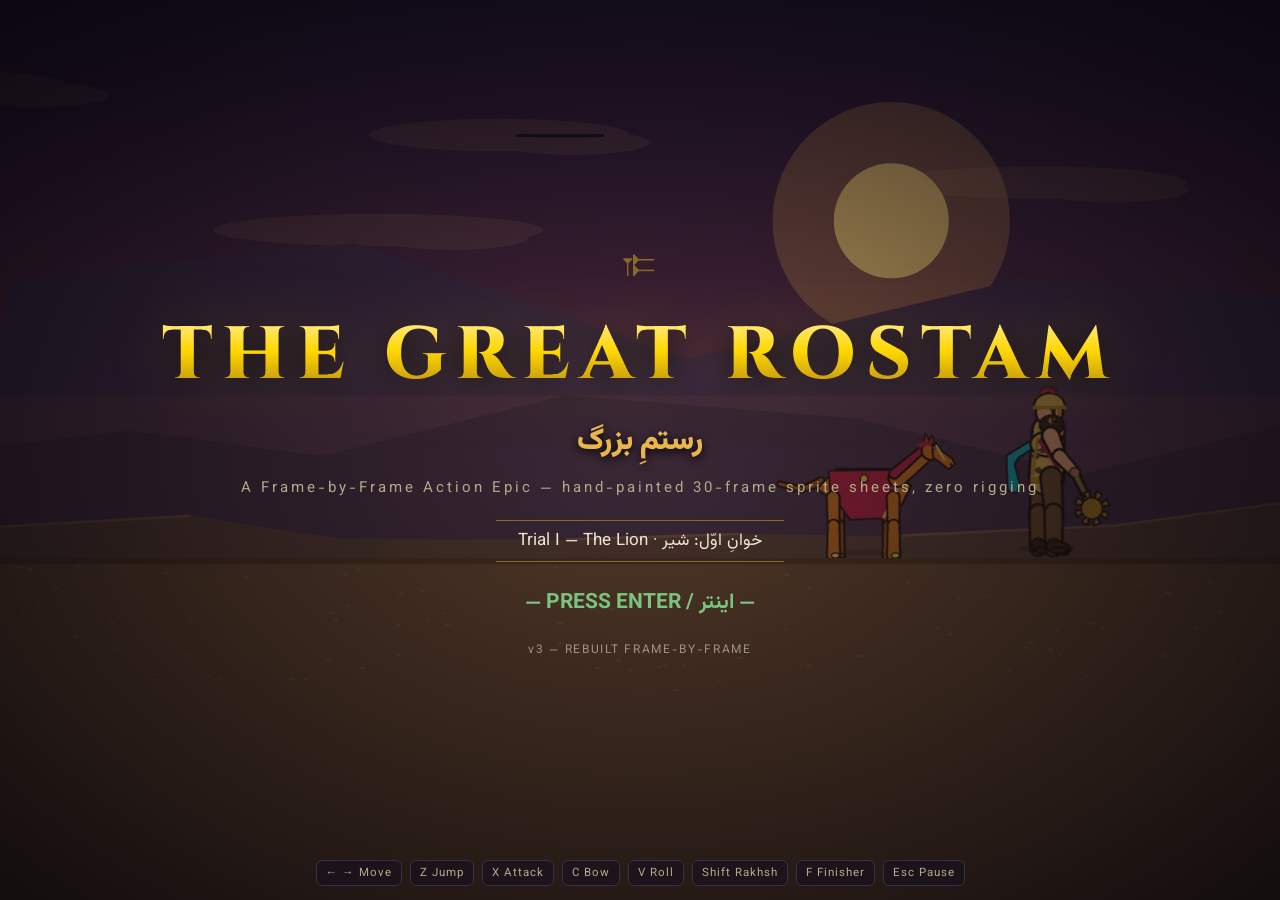
<file: index.html>
<!DOCTYPE html>
<html lang="en">
<head>
<meta charset="UTF-8" />
<meta name="viewport" content="width=device-width, initial-scale=1.0, maximum-scale=1.0, user-scalable=no, viewport-fit=cover" />
<meta http-equiv="Cache-Control" content="no-cache, no-store, must-revalidate" />
<meta http-equiv="Pragma" content="no-cache" />
<meta http-equiv="Expires" content="0" />
<meta name="theme-color" content="#0d0a14" />
<title>The Great Rostam ⚔️ — A Shahnameh Action Game</title>
<meta name="description" content="An epic frame-by-frame action game inspired by Rostam of Shahnameh — hand-painted sprite-sheet animations, mobile-first, playable in your browser." />
<link rel="preconnect" href="https://fonts.googleapis.com" />
<link rel="preconnect" href="https://fonts.gstatic.com" crossorigin />
<link href="https://fonts.googleapis.com/css2?family=Cinzel:wght@600;800&family=Vazirmatn:wght@400;700;900&display=swap" rel="stylesheet" />
<link rel="stylesheet" href="css/style.css?v=4" />
<link rel="icon" href="data:image/svg+xml,<svg xmlns='http://www.w3.org/2000/svg' viewBox='0 0 100 100'><text y='0.9em' font-size='90'>⚔️</text></svg>" />
</head>
<body>
  <div id="stage">
    <canvas id="game" width="1280" height="720"></canvas>
    <canvas id="fx"></canvas>

    <!-- ===== HUD layer ===== -->
    <div id="hud" class="layer hidden">
      <div id="hearts" aria-label="health"></div>
      <div id="resources">
        <div id="arrows" title="Arrows | تیر">🏹 <span id="arrow-count">8</span></div>
        <div id="rakhsh-cd" title="Rakhsh cooldown | رخش">
          <div id="rakhsh-radial"></div><span>🐎</span>
        </div>
      </div>
      <div id="boss-bar" class="hidden">
        <div id="boss-name">شیرِ خوانِ اوّل — The Lion</div>
        <div id="boss-track"><div id="boss-fill"></div></div>
      </div>
      <div id="combo"><b id="combo-n">0</b><span>ضربه · HITS</span></div>
      <div id="trial-label"></div>
    </div>

    <!-- ===== Dialogue layer ===== -->
    <div id="dialogue" class="layer hidden">
      <div id="dialogue-portrait"></div>
      <div id="dialogue-box">
        <div id="dialogue-speaker"></div>
        <div id="dialogue-fa" dir="rtl"></div>
        <div id="dialogue-en"></div>
        <div id="dialogue-hint">▾ Z / tap</div>
      </div>
    </div>

    <!-- ===== Touch controls (mobile-first) ===== -->
    <div id="touch-ui" class="layer hidden">
      <div class="tc-left">
        <button class="tbtn big" id="tb-left" aria-label="left">◀</button>
        <button class="tbtn big" id="tb-right" aria-label="right">▶</button>
      </div>
      <div class="tc-right">
        <button class="tbtn" id="tb-bow" aria-label="bow">🏹</button>
        <button class="tbtn" id="tb-mount" aria-label="rakhsh">🐎</button>
        <button class="tbtn" id="tb-roll" aria-label="roll">🌀</button>
        <button class="tbtn big" id="tb-attack" aria-label="attack">⚔</button>
        <button class="tbtn big" id="tb-jump" aria-label="jump">⤒</button>
      </div>
      <div id="tc-sys">
        <button class="sysbtn" id="tb-pause" aria-label="pause">⏸</button>
        <button class="sysbtn" id="tb-mute" aria-label="mute">🔊</button>
        <button class="sysbtn" id="tb-fs" aria-label="fullscreen">⛶</button>
      </div>
    </div>

    <!-- ===== Finisher offer (boss staggered) ===== -->
    <div id="finish-offer" class="layer hidden">
      <div id="finish-banner">
        <div class="fb-main">⚔ ضربهٔ نهایی! ⚔</div>
        <div class="fb-sub">FINISHER — نزدیک شو و بزن!</div>
      </div>
      <button id="finish-btn">⚔ FINISH · فینیشر</button>
    </div>

    <!-- ===== QTE overlay (God of War style) ===== -->
    <div id="qte-overlay" class="layer hidden">
      <div class="qte-vignette"></div>
      <div id="qte-stage">
        <div id="qte-ring"></div>
        <div id="qte-target"><span id="qte-icon">⚔</span></div>
        <div id="qte-feedback"></div>
      </div>
      <div id="qte-dots"></div>
      <div id="qte-hint">حلقه که بر هدف نشست، همان دکمه را بزن — press when the ring locks</div>
      <div id="qte-btns">
        <button data-act="attack">⚔<small>X</small></button>
        <button data-act="bow">🏹<small>C</small></button>
        <button data-act="jump">⤒<small>Z</small></button>
      </div>
    </div>

    <!-- ===== Big banner (enrage / finisher title) ===== -->
    <div id="big-banner" class="hidden"><span id="big-banner-text"></span></div>

    <!-- ===== Screen flash (finisher slam) ===== -->
    <div id="flash" class="hidden"></div>

    <!-- ===== Hurt vignette (red edge pulse on damage) ===== -->
    <div id="hurt-vignette"></div>

    <!-- ===== Rotate hint toast ===== -->
    <div id="rotate-toast" class="hidden">📱 برای تجربهٔ بهتر، گوشی را بچرخان — rotate for a wider view</div>

    <!-- ===== Menus ===== -->
    <div id="title-screen" class="layer menu">
      <div id="title-ornament">𐎣</div>
      <h1 id="title-main">THE GREAT ROSTAM</h1>
      <div id="title-fa">رستمِ بزرگ</div>
      <div id="title-sub">A Frame-by-Frame Action Epic — hand-painted 30-frame sprite sheets, zero rigging</div>
      <div id="title-trial">Trial I — The Lion · خوانِ اوّل: شیر</div>
      <div id="title-start" class="blink">— PRESS ENTER / اینتر —</div>
      <button id="title-continue" class="hidden">⤴ CONTINUE — کلید C</button>
      <div id="title-ver" style="opacity:.55;font-size:12px;letter-spacing:.14em;margin-top:10px">v3 — REBUILT FRAME-BY-FRAME</div>
      <div id="title-controls">
        <span>← → Move</span><span>Z Jump</span><span>X Attack</span><span>C Bow</span><span>V Roll</span><span>Shift Rakhsh</span><span>F Finisher</span><span>Esc Pause</span>
      </div>
    </div>

    <div id="pause-screen" class="layer menu hidden">
      <h2>PAUSED · توقف</h2>
      <div class="menu-hint blink" id="pause-hint">Esc / tap to resume</div>
      <div id="settings-row">
        <button class="setbtn" id="set-sound">🔊 صدا</button>
        <button class="setbtn" id="set-shake">📳 لرزش</button>
        <button class="setbtn" id="set-qte">🎯 QTE</button>
      </div>
    </div>

    <div id="victory-screen" class="layer menu hidden">
      <h2 class="gold">TRIAL COMPLETE</h2>
      <div id="victory-fa">خوانِ اوّل گشوده شد!</div>
      <div id="victory-stats"></div>
      <div class="menu-hint blink">ENTER / tap — return to title</div>
    </div>

    <div id="defeat-screen" class="layer menu hidden">
      <h2 class="blood">DEFEAT</h2>
      <div id="defeat-fa">پهلوان به خاک افتاد… اما داستان تمام نشده</div>
      <div class="menu-hint blink" id="defeat-hint">ENTER / tap — try again</div>
    </div>

    <div id="mute-indicator" class="hidden">🔇 M — sound off</div>
  </div>

  <script type="module" src="js/main.js?v=4"></script>
</body>
</html>
</file>
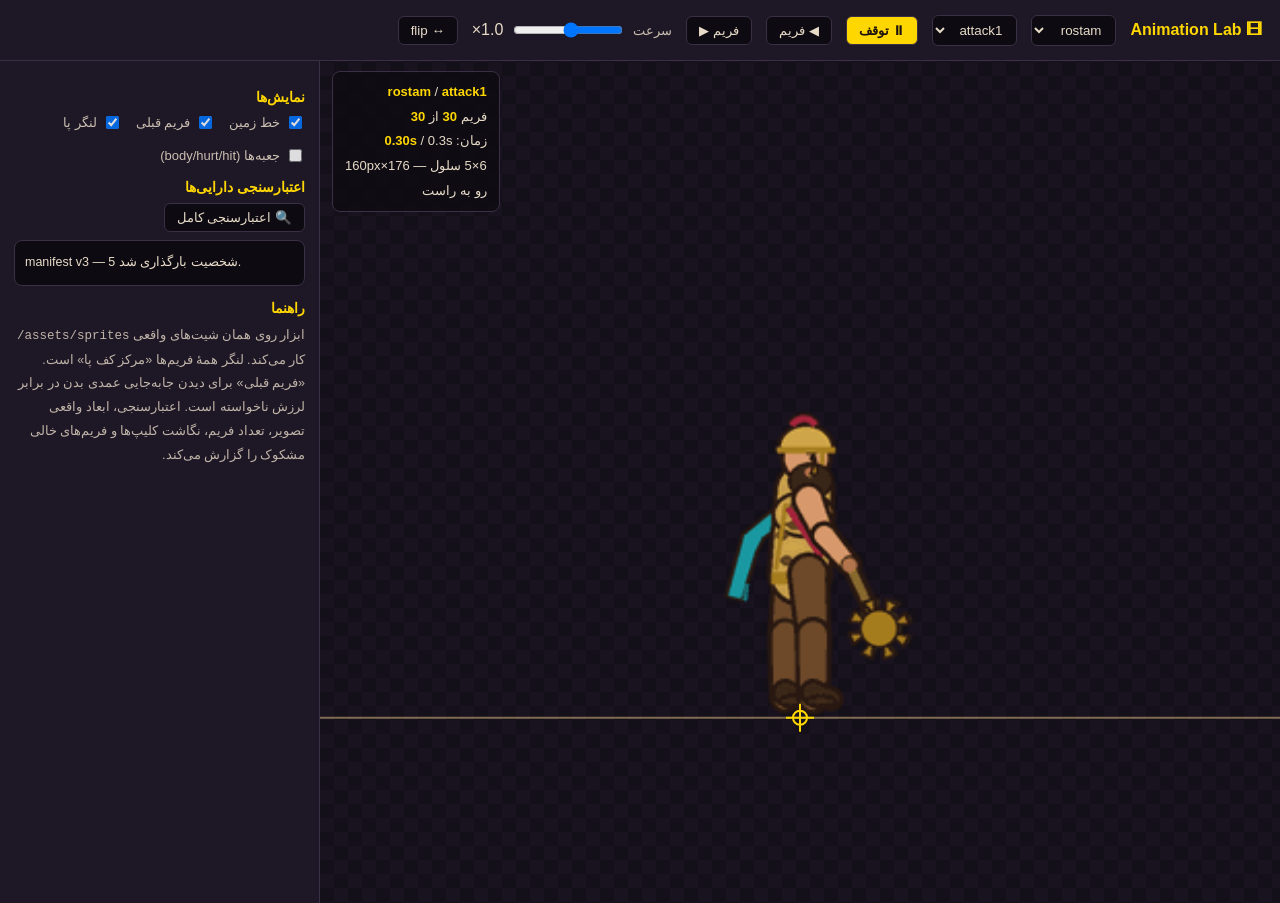
<file: tools/animation-lab.html>
<!DOCTYPE html>
<html lang="fa" dir="rtl">
<head>
<meta charset="UTF-8" />
<meta name="viewport" content="width=device-width, initial-scale=1.0" />
<title>Animation Lab — آزمایشگاه انیمیشن رستم</title>
<style>
  :root { --bg:#141019; --panel:#1e1726; --ink:#e8dcc8; --gold:#ffd700; --line:#3a2f45; --bad:#e05545; --good:#7bc47f; }
  * { box-sizing: border-box; }
  body { margin:0; background:var(--bg); color:var(--ink); font-family:'Vazirmatn', Tahoma, sans-serif; }
  header { padding:12px 18px; background:var(--panel); border-bottom:1px solid var(--line); display:flex; gap:14px; align-items:center; flex-wrap:wrap; }
  header h1 { font-size:16px; margin:0; color:var(--gold); }
  select, button, input[type=range] { font-family:inherit; }
  select { background:#0d0a12; color:var(--ink); border:1px solid var(--line); border-radius:6px; padding:6px 10px; }
  button { background:#0d0a12; color:var(--ink); border:1px solid var(--line); border-radius:6px; padding:6px 12px; cursor:pointer; }
  button:hover { border-color:var(--gold); }
  button.on { background:var(--gold); color:#1d130c; font-weight:700; }
  main { display:grid; grid-template-columns: 1fr 320px; gap:0; min-height: calc(100vh - 58px); }
  #stageWrap { position:relative; background:
      repeating-conic-gradient(#191320 0% 25%, #141019 0% 50%) 0/28px 28px; }
  canvas#view { position:absolute; inset:0; width:100%; height:100%; display:block; }
  #hud { position:absolute; top:10px; left:12px; font-size:13px; background:rgba(13,10,18,.8); padding:8px 12px; border-radius:8px; border:1px solid var(--line); line-height:1.9; }
  #hud b { color:var(--gold); }
  aside { border-right:1px solid var(--line); padding:14px; background:var(--panel); overflow:auto; }
  aside h2 { font-size:14px; color:var(--gold); margin:14px 0 8px; }
  .row { display:flex; gap:8px; align-items:center; margin:8px 0; flex-wrap:wrap; }
  label { font-size:13px; opacity:.85; }
  #report { font-size:12.5px; line-height:1.9; white-space:pre-wrap; direction:ltr; text-align:left;
    background:#0d0a12; border:1px solid var(--line); border-radius:8px; padding:10px; max-height:46vh; overflow:auto; }
  .ok { color:var(--good); } .bad { color:var(--bad); } .warn { color:#e8b64c; }
  .chk { display:flex; gap:14px; flex-wrap:wrap; font-size:13px; }
  .chk label { display:flex; gap:5px; align-items:center; }
  @media (max-width: 900px) { main { grid-template-columns: 1fr; } aside { border-right:0; border-top:1px solid var(--line);} }
</style>
</head>
<body>
<header>
  <h1>🎞 Animation Lab</h1>
  <select id="charSel"></select>
  <select id="clipSel"></select>
  <button id="playBtn" class="on">⏸ توقف</button>
  <button id="prevBtn">◀ فریم</button>
  <button id="nextBtn">فریم ▶</button>
  <div class="row"><label>سرعت</label><input id="speed" type="range" min="0.1" max="2" step="0.05" value="1" style="width:110px"><span id="speedV">1.0×</span></div>
  <button id="flipBtn">↔ flip</button>
</header>
<main>
  <div id="stageWrap">
    <canvas id="view"></canvas>
    <div id="hud"></div>
  </div>
  <aside>
    <h2>نمایش‌ها</h2>
    <div class="chk">
      <label><input type="checkbox" id="ckGround" checked> خط زمین</label>
      <label><input type="checkbox" id="ckOnion" checked> فریم قبلی</label>
      <label><input type="checkbox" id="ckPivot" checked> لنگر پا</label>
      <label><input type="checkbox" id="ckBoxes"> جعبه‌ها (body/hurt/hit)</label>
    </div>
    <h2>اعتبارسنجی دارایی‌ها</h2>
    <div class="row"><button id="validateBtn">🔍 اعتبارسنجی کامل</button></div>
    <div id="report">در حال بارگذاری manifest…</div>
    <h2>راهنما</h2>
    <div style="font-size:12.5px; line-height:1.9; opacity:.8">
      ابزار روی همان شیت‌های واقعی <code>assets/sprites/</code> کار می‌کند.
      لنگر همهٔ فریم‌ها «مرکز کف پا» است. «فریم قبلی» برای دیدن جابه‌جایی عمدی بدن
      در برابر لرزش ناخواسته است. اعتبارسنجی، ابعاد واقعی تصویر، تعداد فریم،
      نگاشت کلیپ‌ها و فریم‌های خالی مشکوک را گزارش می‌کند.
    </div>
  </aside>
</main>

<script type="module">
const $ = (id) => document.getElementById(id);
const view = $('view');
const ctx = view.getContext('2d');

// collision/hurt reference sizes (mirrors the game constants — see entities)
const BODY = {
  rostam: { body:[34,62], hurt:[28,56], hit:[88,62] },
  rakhsh: { body:[64,50], hurt:[64,50], hit:null },
  lion:   { body:[92,64], hurt:[92,64], hit:[85,70] },
  jackal: { body:[40,30], hurt:[40,36], hit:null },
  jackalA:{ body:[56,44], hurt:[56,50], hit:null },
};
const CLIP_DURATION = { // seconds — mirrors content/rigs.js (approx reference)
  idle:3.2, run:0.46, jump:0.34, fall:0.55, land:0.26, roll:0.34,
  attack1:0.30, attack2:0.28, attack3:0.55, airAttack:0.30,
  bowDraw:0.22, bowHold:0.5, bowShot:0.18, hurt:0.4, dead:0.9, mount:0.55,
  finishLeap:0.55, finishSlam:0.42,
  prowl:1.05, crouch:0.55, pounce:0.55, swipe:0.42, roar:1.0, flinch:0.22, stagger:1.7,
  die:0.55, howl:1.0, gallop:0.42,
};

let manifest = null;
let imgCache = new Map();      // 'char/clip' -> Image or null
let playing = true, tNorm = 0, speed = 1, flipped = false;

async function loadManifest() {
  const res = await fetch('../assets/sprites/manifest.json');
  manifest = await res.json();
  const chars = Object.keys(manifest.chars);
  $('charSel').innerHTML = chars.map(c => `<option value="${c}">${c}</option>`).join('');
  fillClips();
  $('report').textContent = 'manifest v' + manifest.version + ' — ' + chars.length + ' شخصیت بارگذاری شد.';
}

function fillClips() {
  const c = $('charSel').value;
  const clips = Object.keys(manifest.chars[c].clips);
  $('clipSel').innerHTML = clips.map(k => `<option value="${k}">${k}</option>`).join('');
}

function getImg(char, clip) {
  const key = `${char}/${clip}`;
  if (imgCache.has(key)) return imgCache.get(key);
  const info = manifest.chars[char].clips[clip];
  const im = new Image();
  im.onload = () => { draw(); };
  im.onerror = () => { imgCache.set(key, null); draw(); };
  im.src = `../assets/sprites/${char}/${info.sheet}`;
  imgCache.set(key, im);
  return im;
}

function resize() {
  const w = view.parentElement.clientWidth, h = view.parentElement.clientHeight;
  const dpr = Math.min(2, devicePixelRatio || 1);
  view.width = w * dpr; view.height = h * dpr;
  ctx.setTransform(dpr, 0, 0, dpr, 0, 0);
}
window.addEventListener('resize', resize);

function draw() {
  const W = view.parentElement.clientWidth, H = view.parentElement.clientHeight;
  ctx.clearRect(0, 0, W, H);
  const char = $('charSel').value, clip = $('clipSel').value;
  const info = manifest.chars[char].clips[clip];
  if (!info) return;
  const im = getImg(char, clip);

  // ground line at 78% height; feet anchor at center
  const gy = H * 0.78, cx = W / 2, scale = 2.2;
  if ($('ckGround').checked) {
    ctx.strokeStyle = 'rgba(200,168,119,.6)'; ctx.lineWidth = 2;
    ctx.beginPath(); ctx.moveTo(0, gy); ctx.lineTo(W, gy); ctx.stroke();
  }

  const drawFrame = (idx, alpha) => {
    if (!im || !im.complete || !im.naturalWidth) return;
    const sx = (idx % info.cols) * info.fw, sy = Math.floor(idx / info.cols) * info.fh;
    const Hpx = manifest.chars[char].h * scale, Wpx = Hpx * (info.fw / info.fh);
    ctx.save();
    ctx.globalAlpha = alpha;
    ctx.translate(cx, gy);
    if (flipped) ctx.scale(-1, 1);
    ctx.drawImage(im, sx, sy, info.fw, info.fh, -Wpx / 2, -Hpx, Wpx, Hpx);
    ctx.restore();
  };

  const n = info.frames;
  const idx = Math.min(n - 1, Math.floor(tNorm * n));
  // onion skin — previous frame, semi-transparent
  if ($('ckOnion').checked && idx > 0) drawFrame(idx - 1, 0.22);
  drawFrame(idx, 1);

  // feet pivot marker
  if ($('ckPivot').checked) {
    ctx.strokeStyle = '#ffd700'; ctx.lineWidth = 2;
    ctx.beginPath(); ctx.arc(cx, gy, 7, 0, Math.PI * 2); ctx.stroke();
    ctx.beginPath(); ctx.moveTo(cx - 14, gy); ctx.lineTo(cx + 14, gy);
    ctx.moveTo(cx, gy - 14); ctx.lineTo(cx, gy + 14); ctx.stroke();
  }

  // reference boxes (body / hurt / hit) drawn at world scale
  if ($('ckBoxes').checked && BODY[char]) {
    const b = BODY[char];
    const box = (w, h, color, dy = 0) => {
      ctx.strokeStyle = color; ctx.lineWidth = 1.6;
      ctx.strokeRect(cx - w * scale / 2, gy - h * scale - dy, w * scale, h * scale);
    };
    box(b.body[0], b.body[1], 'rgba(120,190,255,.9)');
    box(b.hurt[0], b.hurt[1], 'rgba(255,90,90,.8)');
    if (b.hit && (clip.startsWith('attack') || clip === 'swipe' || clip === 'pounce')) {
      ctx.save();
      ctx.translate(flipped ? -60 : 60, 0);
      box(b.hit[0], b.hit[1], 'rgba(255,215,0,.9)', 20);
      ctx.restore();
    }
  }

  const dur = CLIP_DURATION[clip] || 0.5;
  $('hud').innerHTML =
    `<b>${char}</b> / <b>${clip}</b><br>` +
    `فریم <b>${idx + 1}</b> از <b>${n}</b><br>` +
    `زمان: <b>${(tNorm * dur).toFixed(2)}s</b> / ${dur}s<br>` +
    `${info.cols}×${info.rows} سلول — ${info.fw}×${info.fh}px<br>` +
    `${flipped ? '↔ flip روشن' : 'رو به راست'}`;
}

let last = performance.now();
function loop(now) {
  const dt = Math.min(0.05, (now - last) / 1000);
  last = now;
  const clip = $('clipSel').value;
  const info = manifest.chars[$('charSel').value].clips[clip];
  const dur = CLIP_DURATION[clip] || 0.5;
  const looped = info.loop !== false;
  if (playing) {
    tNorm += (dt * speed) / dur;
    if (looped) tNorm %= 1;
    else tNorm = Math.min(tNorm, 0.9999);
  }
  draw();
  requestAnimationFrame(loop);
}

// ---- validation ----
async function validate() {
  const rep = $('report');
  rep.textContent = 'در حال بررسی…';
  let out = [];
  let allOk = true;
  for (const [char, cinfo] of Object.entries(manifest.chars)) {
    out.push(`▶ ${char} (h=${cinfo.h})`);
    for (const [clip, info] of Object.entries(cinfo.clips)) {
      const im = await new Promise((done) => {
        const i = new Image();
        i.onload = () => done(i);
        i.onerror = () => done(null);
        i.src = `../assets/sprites/${char}/${info.sheet}`;
      });
      if (!im) { out.push(`  ✗ ${clip}: تصویر بارگذاری نشد`); allOk = false; continue; }
      const expW = info.cols * info.fw, expH = info.rows * info.fh;
      const sizeOk = im.naturalWidth === expW && im.naturalHeight === expH;
      if (!sizeOk) allOk = false;
      out.push(`  ${sizeOk ? '✓' : '✗'} ${clip}: ${im.naturalWidth}×${im.naturalHeight} (انتظار ${expW}×${expH}), ${info.frames} فریم`);
      // per-frame alpha coverage — blank/suspicious frame detection
      if (sizeOk) {
        const cv = document.createElement('canvas');
        cv.width = info.fw; cv.height = info.fh;
        const c2 = cv.getContext('2d');
        const blanks = [];
        for (let f = 0; f < info.frames; f++) {
          const sx = (f % info.cols) * info.fw, sy = Math.floor(f / info.cols) * info.fh;
          c2.clearRect(0, 0, info.fw, info.fh);
          c2.drawImage(im, sx, sy, info.fw, info.fh, 0, 0, info.fw, info.fh);
          const d = c2.getImageData(0, 0, info.fw, info.fh).data;
          let cov = 0;
          for (let i = 3; i < d.length; i += 16) if (d[i] > 12) cov++;
          const total = (d.length / 16);
          const frac = cov / total;
          if (frac < 0.008) blanks.push(f + 1);
        }
        if (blanks.length) { out.push(`      ! فریم‌های خالی مشکوک: ${blanks.join(', ')}`); }
        // feet-anchor check: bottom band coverage (content should touch the ground line)
        const sy = (Math.floor((info.frames - 1) / info.cols)) * info.fh;
        const sx = ((info.frames - 1) % info.cols) * info.fw;
        c2.clearRect(0, 0, info.fw, info.fh);
        c2.drawImage(im, sx, sy, info.fw, info.fh, 0, 0, info.fw, info.fh);
        const d = c2.getImageData(0, info.fh - 4, info.fw, 4).data;
        let bottom = 0;
        for (let i = 3; i < d.length; i += 4) if (d[i] > 12) bottom++;
        if (bottom === 0) out.push(`      ! آخرین فریم تا باند پایینی (کف پا) محتوا ندارد — لنگر پا ممکن است بالا باشد`);
      }
    }
  }
  rep.innerHTML = (allOk ? '<span class="ok">همهٔ شیت‌ها سالم‌اند ✓</span>\n' : '<span class="bad">ناسازگاری پیدا شد — ریز زیر:</span>\n')
    + out.map(l => l.startsWith('  ✗') ? `<span class="bad">${l}</span>` : l.startsWith('      !') ? `<span class="warn">${l}</span>` : l).join('\n');
}

// ---- wiring ----
$('charSel').addEventListener('change', fillClips);
$('clipSel').addEventListener('change', () => { tNorm = 0; });
$('playBtn').addEventListener('click', () => {
  playing = !playing;
  $('playBtn').textContent = playing ? '⏸ توقف' : '▶ پخش';
  $('playBtn').classList.toggle('on', playing);
});
$('prevBtn').addEventListener('click', () => {
  playing = false; $('playBtn').textContent = '▶ پخش'; $('playBtn').classList.remove('on');
  const info = manifest.chars[$('charSel').value].clips[$('clipSel').value];
  tNorm = Math.max(0, (Math.floor(tNorm * info.frames) - 1) / info.frames);
});
$('nextBtn').addEventListener('click', () => {
  playing = false; $('playBtn').textContent = '▶ پخش'; $('playBtn').classList.remove('on');
  const info = manifest.chars[$('charSel').value].clips[$('clipSel').value];
  tNorm = Math.min(0.9999, (Math.floor(tNorm * info.frames) + 1) / info.frames);
});
$('speed').addEventListener('input', () => {
  speed = parseFloat($('speed').value);
  $('speedV').textContent = speed.toFixed(2) + '×';
});
$('flipBtn').addEventListener('click', () => { flipped = !flipped; $('flipBtn').classList.toggle('on', flipped); });
for (const id of ['ckGround', 'ckOnion', 'ckPivot', 'ckBoxes']) $(id).addEventListener('change', draw);
$('validateBtn').addEventListener('click', validate);

loadManifest().then(() => { resize(); requestAnimationFrame(loop); });
</script>
</body>
</html>
</file>
<file: css/style.css>
/* ============================================================
   THE GREAT ROSTAM — UI stylesheet (mobile-first)
   Palette: night desert + Persian gold + crimson blood accents
   Layout: full-viewport stage, adaptive canvas, thumb controls
   ============================================================ */
:root {
  --gold: #e8b64c;
  --gold-bright: #ffd700;
  --gold-dim: #8a6a2a;
  --night: #0d0a14;
  --panel: #17101f;
  --panel-2: #1f1529;
  --blood: #b03030;
  --ink: #efe6d0;
  --ink-dim: #b5a888;
  --green: #7bc47f;
  --sat: env(safe-area-inset-top, 0px);
  --sab: env(safe-area-inset-bottom, 0px);
  --sal: env(safe-area-inset-left, 0px);
  --sar: env(safe-area-inset-right, 0px);
}

* { margin: 0; padding: 0; box-sizing: border-box; }

html, body {
  height: 100%;
  background: #060409;
  font-family: 'Vazirmatn', 'Segoe UI', Tahoma, sans-serif;
  color: var(--ink);
  overflow: hidden;
  overscroll-behavior: none;
  touch-action: none;
  -webkit-user-select: none;
  user-select: none;
  -webkit-touch-callout: none;
  -webkit-tap-highlight-color: transparent;
}

#stage {
  position: fixed;
  inset: 0;
  width: 100vw;
  height: 100vh;
  height: 100dvh;
  background: var(--night);
}

canvas#game {
  position: absolute;
  inset: 0;
  width: 100%; height: 100%;
  display: block;
  image-rendering: auto;
  background: #0d0a14;
}

/* fx overlay: combat punctuation above the painted world */
canvas#fx {
  position: absolute;
  inset: 0;
  width: 100%; height: 100%;
  display: block;
  pointer-events: none;
}

.layer {
  position: absolute; inset: 0;
  pointer-events: none;
  user-select: none;
}
.hidden { display: none !important; }

/* ============================== HUD ============================== */
#hud { padding: calc(10px + var(--sat)) calc(12px + var(--sar)) 10px calc(12px + var(--sal)); }

#hearts { display: flex; gap: 5px; }
.heart {
  width: 24px; height: 22px;
  background: var(--blood);
  clip-path: path('M15 27 C 4 18, 0 12, 0 8 C 0 3, 4 0, 8 0 C 11 0, 14 2, 15 5 C 16 2, 19 0, 22 0 C 26 0, 30 3, 30 8 C 30 12, 26 18, 15 27 Z');
  filter: drop-shadow(0 0 4px rgba(176,48,48,0.8));
  transition: opacity .25s, transform .25s;
}
.heart.empty { background: #3a2a30; opacity: .45; filter: none; transform: scale(.85); }

#resources {
  position: absolute; top: calc(10px + var(--sat)); right: calc(12px + var(--sar));
  display: flex; gap: 10px; align-items: center;
  font-weight: 700; text-shadow: 0 2px 4px #000;
}
#arrows { font-size: 17px; color: var(--ink); }
#arrows span { color: var(--gold-bright); }

#rakhsh-cd {
  position: relative; width: 38px; height: 38px;
  border-radius: 50%;
  background: conic-gradient(var(--gold) var(--cd, 0%), #2a2233 0);
  display: grid; place-items: center;
  font-size: 17px;
  border: 2px solid var(--gold-dim);
}
#rakhsh-cd span { filter: grayscale(var(--gray, 1)); }

#boss-bar {
  position: absolute; top: calc(10px + var(--sat)); left: 50%;
  transform: translateX(-50%);
  width: min(560px, 62vw);
  text-align: center;
  transition: top .3s;
}
#boss-name {
  font-size: 13px; font-weight: 700;
  color: var(--gold-bright);
  text-shadow: 0 2px 6px #000;
  margin-bottom: 4px;
  letter-spacing: 1px;
  white-space: nowrap; overflow: hidden; text-overflow: ellipsis;
}
#boss-track {
  height: 11px;
  background: #241018;
  border: 2px solid var(--gold-dim);
  border-radius: 8px;
  overflow: hidden;
  box-shadow: 0 0 18px rgba(0,0,0,.7);
}
#boss-fill {
  height: 100%; width: 100%;
  background: linear-gradient(90deg, #7a1f1f, var(--blood) 60%, #d8503f);
  transition: width .18s ease-out;
}

#trial-label {
  position: absolute; bottom: calc(10px + var(--sab)); left: calc(12px + var(--sal));
  font-size: 11px; color: var(--ink-dim);
  letter-spacing: 2px; text-shadow: 0 2px 4px #000;
}

/* ========================= Touch controls ======================== */
#touch-ui { z-index: 20; display: none; }
body.touch #touch-ui.on { display: block; }

.tbtn {
  pointer-events: auto;
  width: 60px; height: 60px;
  border-radius: 50%;
  background: rgba(23,16,31,0.5);
  border: 2px solid rgba(232,182,76,0.55);
  color: var(--ink);
  font-size: 24px;
  line-height: 1;
  display: grid; place-items: center;
  touch-action: none;
  backdrop-filter: blur(2px);
  -webkit-backdrop-filter: blur(2px);
  text-shadow: 0 2px 4px #000;
}
.tbtn.big { width: 74px; height: 74px; font-size: 30px; }
.tbtn:active, .tbtn.pressed {
  background: rgba(232,182,76,0.35);
  border-color: var(--gold-bright);
  transform: scale(0.93);
}

.tc-left {
  position: absolute;
  left: calc(14px + var(--sal));
  bottom: calc(20px + var(--sab));
  display: flex; gap: 14px;
}
.tc-right {
  position: absolute;
  right: calc(14px + var(--sar));
  bottom: calc(20px + var(--sab));
  width: 184px; height: 224px;
}
#tb-attack{ position: absolute; right: 0;    bottom: 0; }
#tb-jump  { position: absolute; right: 98px; bottom: 10px; }
#tb-roll  { position: absolute; right: 8px;  bottom: 96px; }
#tb-bow   { position: absolute; right: 104px;bottom: 102px; }
#tb-mount { position: absolute; right: 52px; bottom: 184px; }

#tc-sys {
  position: absolute;
  top: calc(10px + var(--sat));
  right: calc(12px + var(--sar));
  display: flex; gap: 8px;
}
.sysbtn {
  pointer-events: auto;
  width: 38px; height: 38px;
  border-radius: 10px;
  border: 1.5px solid rgba(232,182,76,0.4);
  background: rgba(23,16,31,0.55);
  color: var(--ink);
  font-size: 17px;
  touch-action: none;
  display: grid; place-items: center;
}
.sysbtn:active { background: rgba(232,182,76,0.3); }

/* shift HUD aside when touch controls own the corners */
body.touch.on-play #resources { right: calc(12px + var(--sar)); top: calc(56px + var(--sat)); }

/* ======================= Finisher offer UI ======================= */
#finish-offer { z-index: 30; display: flex; flex-direction: column; align-items: center; justify-content: flex-end; padding-bottom: calc(140px + var(--sab)); }
#finish-banner {
  text-align: center;
  animation: offerPulse 0.9s ease-in-out infinite;
  margin-bottom: 18px;
}
.fb-main {
  font-size: clamp(24px, 6vw, 40px); font-weight: 900;
  color: var(--gold-bright);
  text-shadow: 0 0 26px rgba(255,215,0,0.55), 0 3px 10px #000;
  letter-spacing: 1px;
}
.fb-sub {
  font-size: clamp(13px, 3vw, 17px);
  color: var(--ink);
  letter-spacing: 2px;
  text-shadow: 0 2px 6px #000;
  margin-top: 4px;
}
#finish-btn {
  pointer-events: auto;
  font-family: inherit;
  font-size: clamp(18px, 4.5vw, 26px);
  font-weight: 900;
  color: #1a0e04;
  background: linear-gradient(180deg, #ffe08a, var(--gold-bright) 55%, #b8860b);
  border: 3px solid #fff3c4;
  border-radius: 16px;
  padding: 14px 42px;
  box-shadow: 0 0 40px rgba(255,215,0,0.5), 0 6px 0 #7a5a10;
  cursor: pointer;
  animation: offerPulse 0.55s ease-in-out infinite;
  touch-action: none;
}
#finish-btn:active { transform: translateY(3px); box-shadow: 0 0 30px rgba(255,215,0,0.4), 0 3px 0 #7a5a10; }
@keyframes offerPulse { 0%,100% { transform: scale(1); } 50% { transform: scale(1.07); } }

/* ========================== QTE overlay ========================== */
#qte-overlay { z-index: 40; }
.qte-vignette {
  position: absolute; inset: 0;
  background: radial-gradient(ellipse at center, rgba(0,0,0,0.12) 34%, rgba(4,2,8,0.82) 100%);
  animation: vigIn .35s ease-out;
}
@keyframes vigIn { from { opacity: 0; } to { opacity: 1; } }

#qte-stage {
  position: absolute; left: 50%; top: 40%;
  transform: translate(-50%, -50%);
  width: 0; height: 0;
}
#qte-ring {
  position: absolute; left: 50%; top: 50%;
  transform: translate(-50%, -50%);
  border: 5px solid var(--gold-bright);
  border-radius: 50%;
  box-shadow: 0 0 24px rgba(255,215,0,0.5), inset 0 0 18px rgba(255,215,0,0.25);
  width: 200px; height: 200px;
}
#qte-target {
  position: absolute; left: 50%; top: 50%;
  transform: translate(-50%, -50%);
  width: 104px; height: 104px;
  border: 3px dashed rgba(239,230,208,0.75);
  border-radius: 50%;
  background: rgba(23,16,31,0.55);
  display: grid; place-items: center;
}
#qte-icon { font-size: 52px; line-height: 1; filter: drop-shadow(0 2px 6px #000); }
#qte-feedback {
  position: absolute; left: 50%; top: 50%;
  transform: translate(-50%, -50%);
  font-size: clamp(22px, 5vw, 34px); font-weight: 900;
  white-space: nowrap;
  text-shadow: 0 3px 12px #000;
  opacity: 0;
}
#qte-feedback.pop { animation: fbPop .7s ease-out; }
@keyframes fbPop {
  0% { opacity: 0; transform: translate(-50%,-50%) scale(0.5); }
  18% { opacity: 1; transform: translate(-50%,-50%) scale(1.18); }
  32% { transform: translate(-50%,-50%) scale(1); }
  75% { opacity: 1; }
  100% { opacity: 0; transform: translate(-50%,-62%) scale(1); }
}

#qte-dots {
  position: absolute; left: 50%; top: calc(40% + 130px);
  transform: translateX(-50%);
  display: flex; gap: 12px;
}
#qte-dots i {
  width: 13px; height: 13px; border-radius: 50%;
  background: rgba(239,230,208,0.25);
  border: 1.5px solid rgba(232,182,76,0.6);
}
#qte-dots i.done { background: var(--gold-bright); box-shadow: 0 0 10px rgba(255,215,0,0.7); }
#qte-dots i.fail { background: var(--blood); border-color: #e05545; }

#qte-hint {
  position: absolute; left: 50%; bottom: calc(16px + var(--sab));
  transform: translateX(-50%);
  font-size: clamp(11px, 2.6vw, 14px);
  color: var(--ink-dim);
  white-space: nowrap;
  text-shadow: 0 2px 4px #000;
}
#qte-btns {
  position: absolute; left: 50%; bottom: calc(48px + var(--sab));
  transform: translateX(-50%);
  display: flex; gap: 18px;
}
#qte-btns button {
  pointer-events: auto;
  width: 84px; height: 84px;
  border-radius: 20px;
  background: rgba(23,16,31,0.72);
  border: 2.5px solid rgba(232,182,76,0.65);
  color: var(--ink);
  font-size: 38px;
  display: flex; flex-direction: column; align-items: center; justify-content: center;
  touch-action: none;
  cursor: pointer;
}
#qte-btns button small { font-size: 12px; color: var(--ink-dim); letter-spacing: 1px; margin-top: 2px; }
#qte-btns button:active, #qte-btns button.match {
  background: rgba(232,182,76,0.4);
  border-color: var(--gold-bright);
  box-shadow: 0 0 22px rgba(255,215,0,0.45);
}

/* ========================= Big banner ============================ */
#big-banner {
  position: absolute; left: 50%; top: 26%;
  transform: translate(-50%, -50%);
  z-index: 45;
  pointer-events: none;
  animation: bannerIn 2.2s ease-out forwards;
}
#big-banner span {
  font-size: clamp(26px, 7vw, 54px);
  font-weight: 900;
  color: var(--gold-bright);
  text-shadow: 0 0 34px rgba(255,215,0,0.6), 0 4px 14px #000;
  white-space: nowrap;
}
#big-banner.rage span { color: #ff5f4a; text-shadow: 0 0 34px rgba(255,80,40,0.7), 0 4px 14px #000; }
@keyframes bannerIn {
  0% { opacity: 0; transform: translate(-50%,-50%) scale(0.4); }
  14% { opacity: 1; transform: translate(-50%,-50%) scale(1.12); }
  24% { transform: translate(-50%,-50%) scale(1); }
  78% { opacity: 1; }
  100% { opacity: 0; transform: translate(-50%,-64%) scale(1.02); }
}

/* ========================= Screen flash ========================== */
#flash {
  position: absolute; inset: 0;
  z-index: 44;
  pointer-events: none;
  background: radial-gradient(ellipse at center, rgba(255,246,214,0.95) 0%, rgba(255,215,0,0.55) 45%, rgba(255,150,50,0.15) 100%);
  animation: flashOut 0.5s ease-out forwards;
}
@keyframes flashOut { from { opacity: 1; } to { opacity: 0; } }

/* ======================= Hurt vignette =========================== */
#hurt-vignette {
  position: absolute; inset: 0;
  z-index: 43;
  pointer-events: none;
  opacity: 0;
  background: radial-gradient(ellipse at center, rgba(176,48,48,0) 52%, rgba(150,20,20,0.55) 100%);
}
#hurt-vignette.hit { animation: hurtPulse 0.42s ease-out; }
@keyframes hurtPulse { 0% { opacity: 0; } 16% { opacity: 1; } 100% { opacity: 0; } }

/* ======================== Combo counter ========================== */
#combo {
  position: absolute; left: 50%; top: calc(84px + var(--sat));
  transform: translateX(-50%);
  z-index: 20; pointer-events: none;
  text-align: center;
  opacity: 0;
}
#combo.show { animation: comboPop 1.5s ease-out forwards; }
#combo b {
  display: block;
  font-size: clamp(30px, 7vw, 46px); font-weight: 900;
  color: var(--gold-bright);
  text-shadow: 0 0 22px rgba(255,215,0,0.55), 0 3px 10px #000;
  line-height: 1;
}
#combo span { font-size: 12px; letter-spacing: 3px; color: var(--ink); text-shadow: 0 2px 6px #000; }
@keyframes comboPop {
  0% { opacity: 0; transform: translateX(-50%) scale(0.5); }
  10% { opacity: 1; transform: translateX(-50%) scale(1.15); }
  18% { transform: translateX(-50%) scale(1); }
  72% { opacity: 1; }
  100% { opacity: 0; transform: translateX(-50%) scale(1); }
}

/* ======================= Rotate toast ============================ */
#rotate-toast {
  position: absolute; left: 50%; bottom: calc(84px + var(--sab));
  transform: translateX(-50%);
  z-index: 46;
  background: rgba(23,16,31,0.92);
  border: 1.5px solid var(--gold-dim);
  border-radius: 12px;
  padding: 10px 18px;
  font-size: 14px;
  pointer-events: none;
  animation: toastIn .3s ease-out;
}
@keyframes toastIn { from { opacity: 0; transform: translate(-50%, 12px); } to { opacity: 1; transform: translate(-50%, 0); } }

/* =========================== Dialogue ============================ */
#dialogue {
  z-index: 25;
  display: flex; align-items: flex-end; justify-content: center;
  padding-bottom: calc(26px + var(--sab));
  pointer-events: auto;
}
#dialogue-portrait {
  position: absolute; bottom: calc(26px + var(--sab));
  left: max(calc(50% - 400px), calc(10px + var(--sal)));
  width: 66px; height: 66px;
  border: 3px solid var(--gold-dim);
  border-radius: 50%;
  background: var(--panel);
  box-shadow: 0 6px 20px rgba(0,0,0,.8), inset 0 0 24px rgba(0,0,0,.6);
  image-rendering: pixelated;
  z-index: 1;
}
#dialogue-box {
  width: 720px; max-width: calc(96% - 2 * max(84px, 8%));
  min-height: 128px;
  background: linear-gradient(180deg, rgba(31,21,41,0.97), rgba(23,16,31,0.97));
  border: 2px solid var(--gold-dim);
  border-radius: 14px;
  padding: 12px 18px 30px;
  position: relative;
  box-shadow: 0 10px 40px rgba(0,0,0,.85), inset 0 0 40px rgba(232,182,76,0.05);
}
#dialogue-box::before, #dialogue-box::after {
  content: '❖'; position: absolute; top: 7px;
  color: var(--gold-dim); font-size: 12px;
}
#dialogue-box::before { left: 10px; }
#dialogue-box::after { right: 10px; }

#dialogue-speaker {
  color: var(--gold-bright);
  font-weight: 900; font-size: 13.5px;
  letter-spacing: 1px;
  margin-bottom: 5px;
}
#dialogue-fa {
  font-size: 17px; line-height: 1.85;
  font-weight: 700;
  min-height: 36px;
  text-align: right;
  text-shadow: 0 1px 3px #000;
}
#dialogue-en {
  font-size: 13px; line-height: 1.5;
  color: var(--ink-dim);
  min-height: 20px;
}
#dialogue-hint {
  position: absolute; bottom: 7px; right: 14px;
  font-size: 11px; color: var(--gold-dim);
  animation: blink 1.4s step-end infinite;
}

/* ============================= Menus ============================= */
.menu {
  display: flex; flex-direction: column; align-items: center; justify-content: center;
  gap: 12px;
  background: radial-gradient(ellipse at center, rgba(13,10,20,0.25) 0%, rgba(6,4,9,0.88) 100%);
  pointer-events: auto;
  text-align: center;
  padding: 20px;
}
.menu h2 {
  font-family: 'Cinzel', serif;
  font-size: clamp(34px, 8vw, 64px); letter-spacing: 6px;
  color: var(--ink);
  text-shadow: 0 4px 24px #000;
}
.menu h2.gold { color: var(--gold-bright); text-shadow: 0 0 34px rgba(255,215,0,0.35), 0 4px 24px #000; }
.menu h2.blood { color: var(--blood); text-shadow: 0 0 30px rgba(176,48,48,0.4), 0 4px 24px #000; }
.menu-hint { color: var(--ink-dim); font-size: 14px; letter-spacing: 2px; }

#title-ornament {
  font-size: 34px; color: var(--gold-dim);
  animation: float 3.4s ease-in-out infinite;
}
@keyframes float { 0%,100% { transform: translateY(0); } 50% { transform: translateY(-8px); } }

#title-main {
  font-family: 'Cinzel', serif;
  font-size: clamp(34px, 9vw, 74px); font-weight: 800;
  letter-spacing: clamp(3px, 1.4vw, 10px);
  background: linear-gradient(180deg, #fff3c4 0%, var(--gold-bright) 45%, #9c6f1c 100%);
  -webkit-background-clip: text; background-clip: text;
  color: transparent;
  filter: drop-shadow(0 4px 18px rgba(0,0,0,0.9)) drop-shadow(0 0 26px rgba(232,182,76,0.25));
  animation: titleGlow 4s ease-in-out infinite;
}
@keyframes titleGlow {
  0%,100% { filter: drop-shadow(0 4px 18px rgba(0,0,0,0.9)) drop-shadow(0 0 18px rgba(232,182,76,0.2)); }
  50%     { filter: drop-shadow(0 4px 18px rgba(0,0,0,0.9)) drop-shadow(0 0 42px rgba(232,182,76,0.45)); }
}
#title-fa {
  font-size: clamp(22px, 5vw, 30px); font-weight: 900; color: var(--gold);
  text-shadow: 0 2px 10px #000;
}
#title-sub { color: var(--ink-dim); font-size: clamp(12px, 3vw, 15px); letter-spacing: 3px; }
#title-trial {
  margin-top: 8px; font-size: clamp(14px, 3.4vw, 17px); color: var(--ink);
  border-top: 1px solid var(--gold-dim);
  border-bottom: 1px solid var(--gold-dim);
  padding: 7px 22px;
}
#title-start { font-size: clamp(17px, 4vw, 21px); font-weight: 700; color: var(--green); margin-top: 12px; }
.blink { animation: blink 1.4s step-end infinite; }
@keyframes blink { 50% { opacity: 0.15; } }

#title-controls {
  position: absolute; bottom: calc(14px + var(--sab));
  display: flex; gap: 8px; flex-wrap: wrap; justify-content: center;
  padding: 0 12px;
  font-size: 11.5px; color: var(--ink-dim); letter-spacing: 1px;
  max-width: 96vw;
}
#title-controls span { border: 1px solid #3a2f44; padding: 3px 9px; border-radius: 6px; background: rgba(23,16,31,0.6); }
body.touch #title-controls .kb-only { display: none; }
body:not(.touch) #title-controls .touch-only { display: none; }

#victory-stats {
  display: flex; gap: 22px; flex-wrap: wrap; justify-content: center;
  font-size: 15px; color: var(--ink);
  margin-top: 4px;
}
#victory-stats b { color: var(--gold-bright); }

#mute-indicator {
  position: absolute; top: calc(10px + var(--sat)); left: 50%; transform: translateX(-50%);
  font-size: 12px; color: var(--ink-dim);
  background: rgba(23,16,31,0.8);
  padding: 4px 12px; border-radius: 6px;
  z-index: 50;
  pointer-events: none;
}

/* ======================= Desktop enhancement ===================== */
@media (min-width: 900px) and (min-height: 620px) {
  #hud { padding: 16px 22px; }
  .heart { width: 30px; height: 27px; }
  #arrows { font-size: 20px; }
  #rakhsh-cd { width: 44px; height: 44px; font-size: 20px; }
  #boss-bar { top: 18px; width: min(560px, 60vw); }
  #boss-name { font-size: 15px; }
  #boss-track { height: 14px; }
  #trial-label { font-size: 13px; }
  .tbtn { width: 68px; height: 68px; }
  .tbtn.big { width: 84px; height: 84px; font-size: 34px; }
  #dialogue-box { min-height: 150px; padding: 16px 26px 34px; }
  #dialogue-fa { font-size: 19px; }
  #dialogue-en { font-size: 14px; }
  #dialogue-portrait { width: 84px; height: 84px; }
  #qte-btns button { width: 96px; height: 96px; font-size: 44px; }
  #qte-hint { bottom: 22px; }
  #qte-btns { bottom: 58px; }
}

/* landscape phones: compress HUD, keep controls reachable */
@media (max-height: 480px) {
  .tbtn { width: 52px; height: 52px; font-size: 20px; }
  .tbtn.big { width: 64px; height: 64px; font-size: 26px; }
  .tc-right { width: 168px; height: 196px; }
  #tb-attack { right: 0; bottom: 0; }
  #tb-jump { right: 86px; bottom: 8px; }
  #tb-roll { right: 6px; bottom: 84px; }
  #tb-bow { right: 92px; bottom: 90px; }
  #tb-mount { right: 46px; bottom: 158px; }
  #hearts { gap: 4px; }
  .heart { width: 19px; height: 17px; }
  #boss-bar { width: min(420px, 52vw); }
  #trial-label { display: none; }
  #dialogue-box { min-height: 104px; padding-bottom: 24px; }
  #dialogue-fa { font-size: 15px; line-height: 1.6; }
  #qte-btns button { width: 70px; height: 70px; font-size: 30px; }
  #qte-btns { bottom: calc(40px + var(--sab)); }
}

/* very narrow portrait phones: shrink QTE ring furniture */
@media (max-width: 420px) {
  #qte-btns { gap: 12px; }
  #qte-btns button { width: 76px; height: 76px; font-size: 34px; }
}

/* ===== v4: checkpoint continue + pause settings row ===== */
#title-continue {
  display: block;
  margin: 14px auto 0;
  padding: 10px 26px;
  font-family: 'Vazirmatn', sans-serif;
  font-size: 15px;
  font-weight: 700;
  letter-spacing: .06em;
  color: #ffd700;
  background: rgba(43, 16, 4, 0.55);
  border: 1px solid rgba(255, 215, 0, 0.45);
  border-radius: 999px;
  cursor: pointer;
  backdrop-filter: blur(3px);
  transition: background .15s ease, transform .15s ease;
}
#title-continue:hover { background: rgba(255, 215, 0, 0.14); transform: translateY(-1px); }
#title-continue.hidden { display: none; }

#settings-row {
  display: flex;
  gap: 10px;
  justify-content: center;
  margin-top: 18px;
  flex-wrap: wrap;
}
.setbtn {
  padding: 9px 18px;
  font-family: 'Vazirmatn', sans-serif;
  font-size: 14px;
  font-weight: 700;
  color: #e8dcc8;
  background: rgba(30, 20, 10, 0.55);
  border: 1px solid rgba(200, 168, 119, 0.4);
  border-radius: 10px;
  cursor: pointer;
  transition: background .15s ease;
}
.setbtn:hover { background: rgba(200, 168, 119, 0.18); }
</file>
